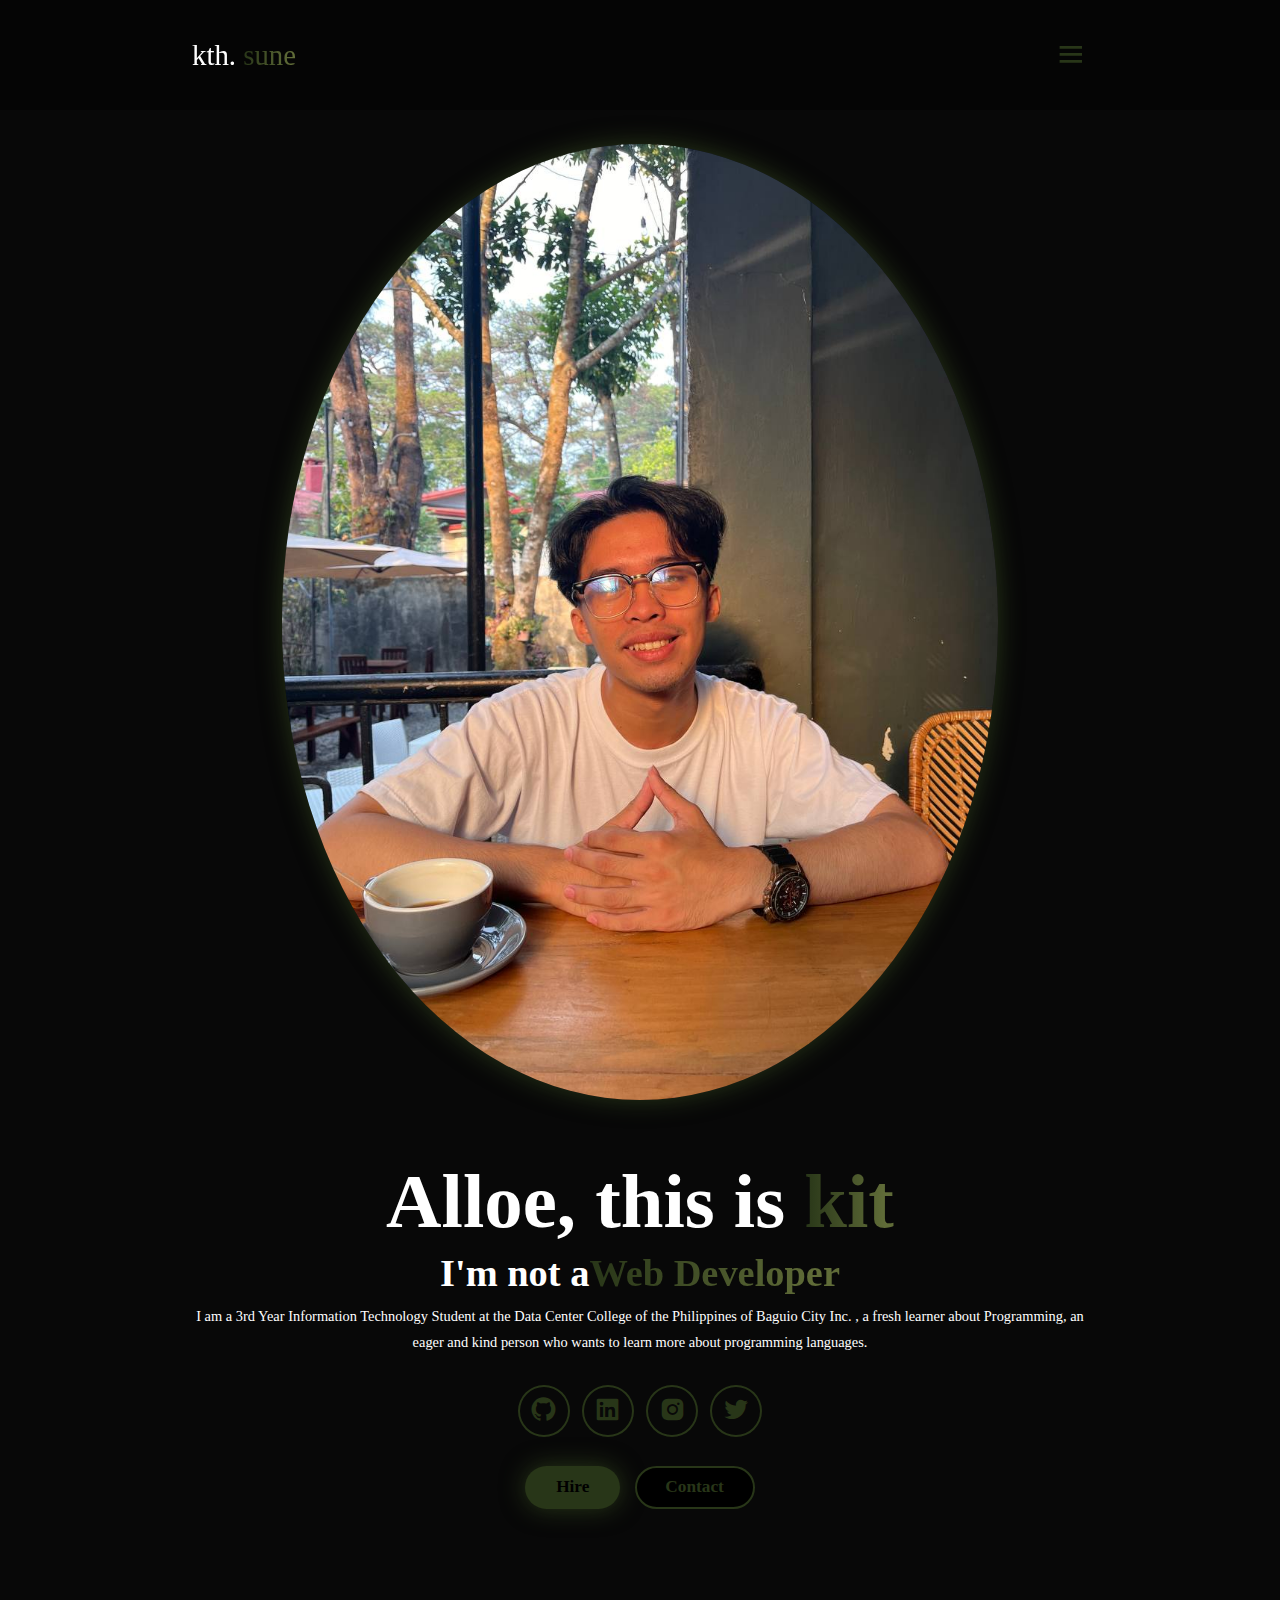
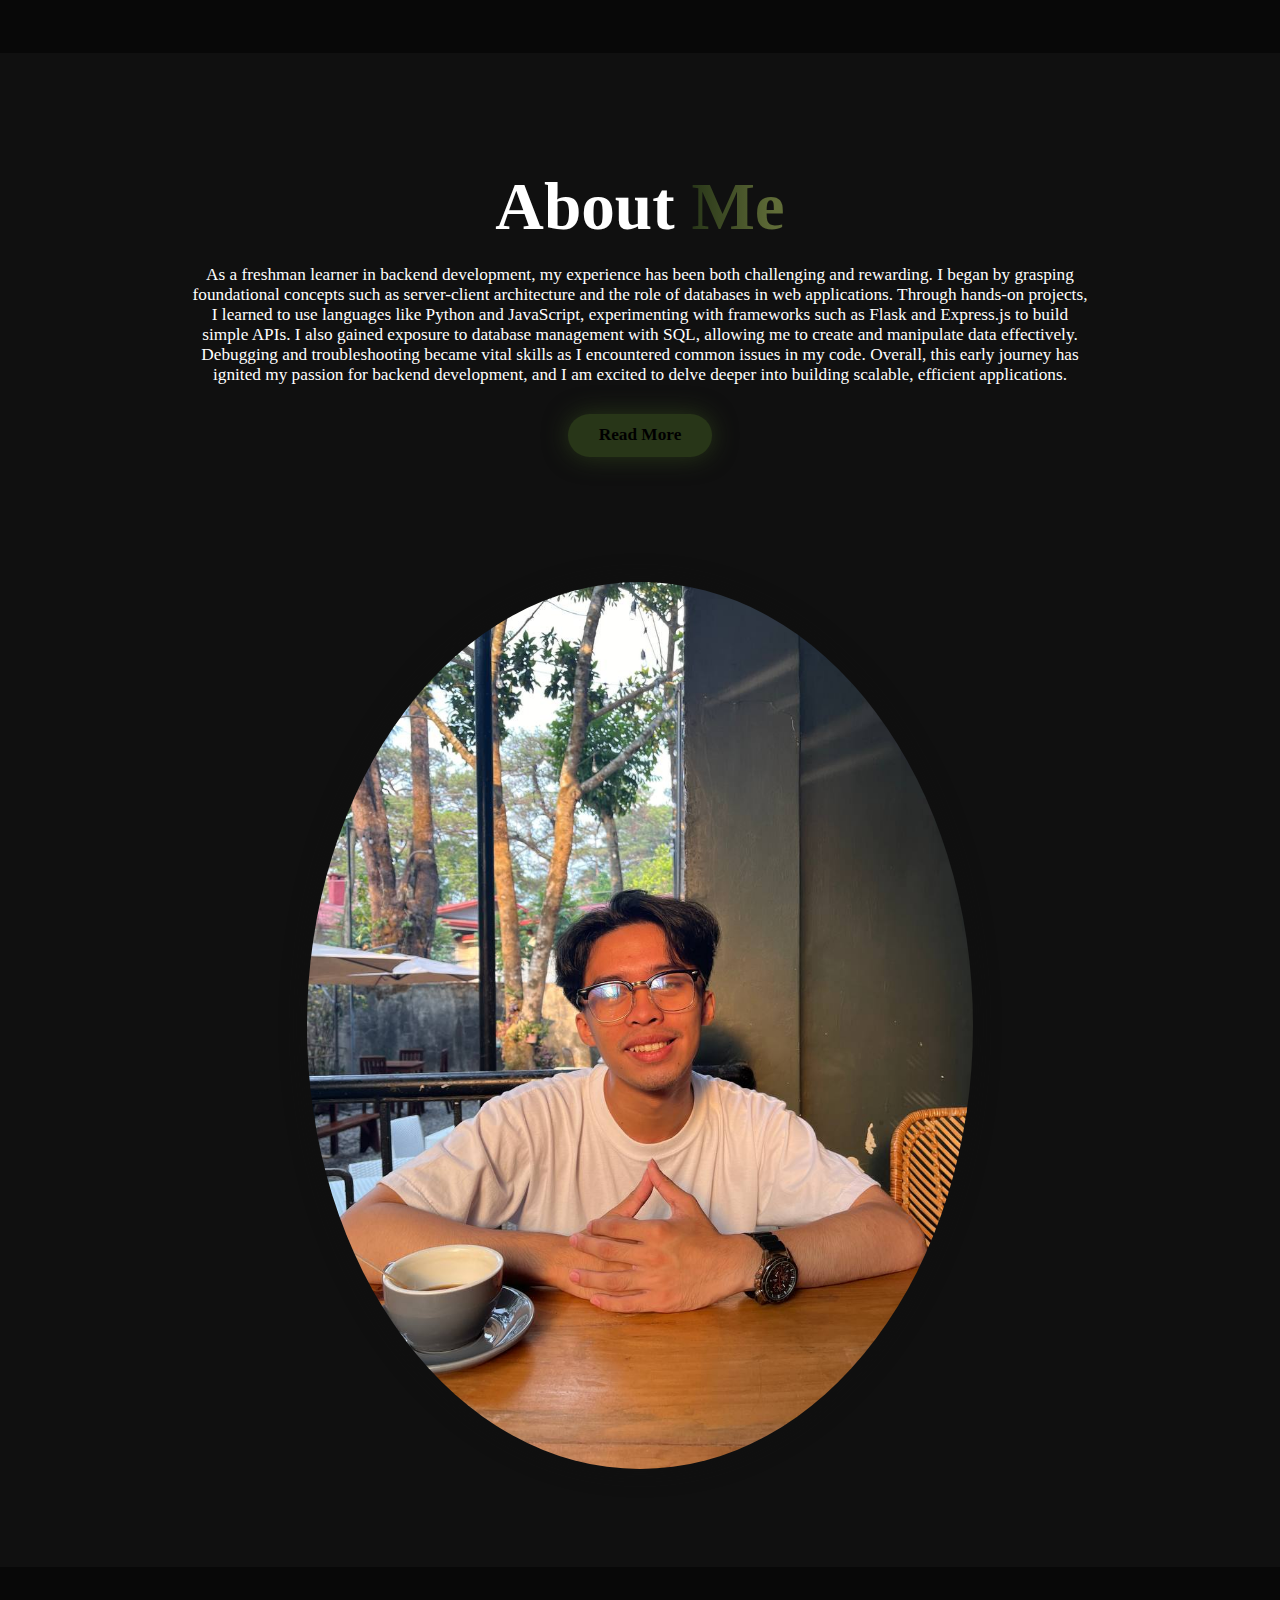
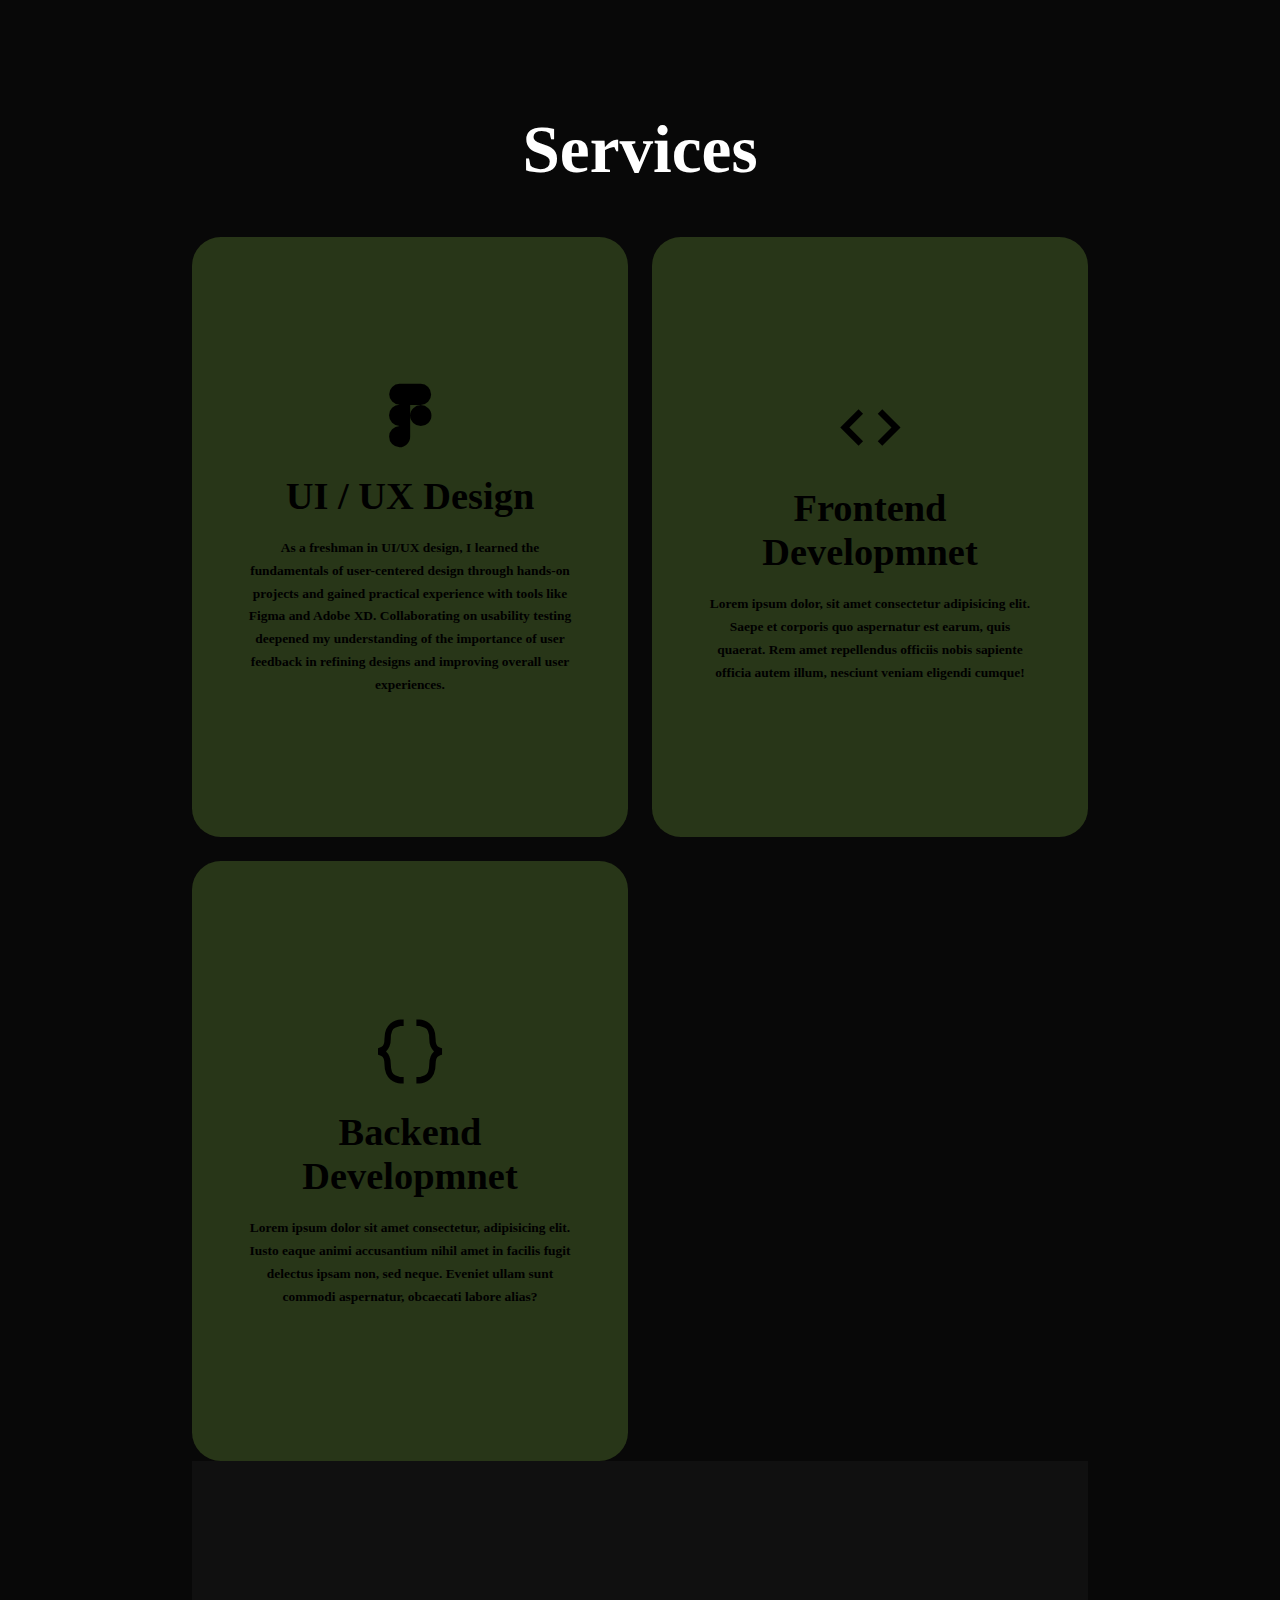
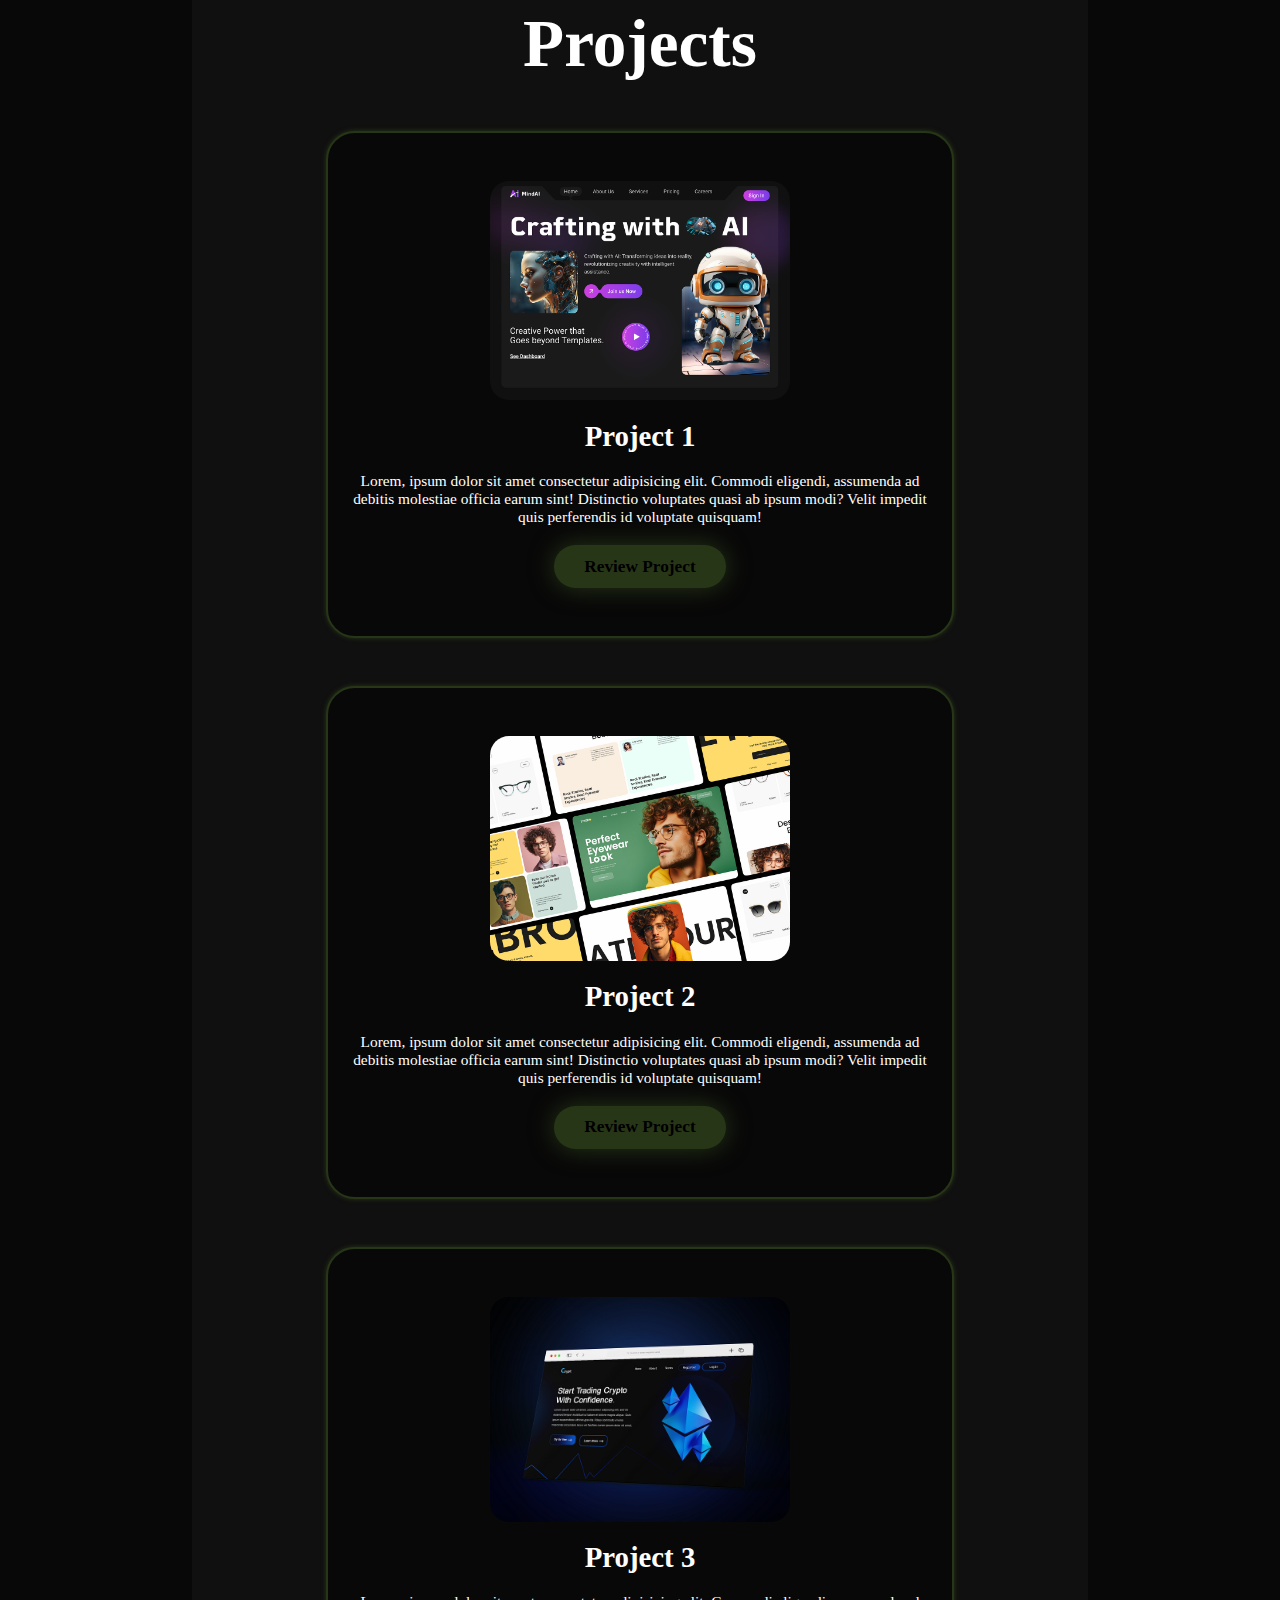
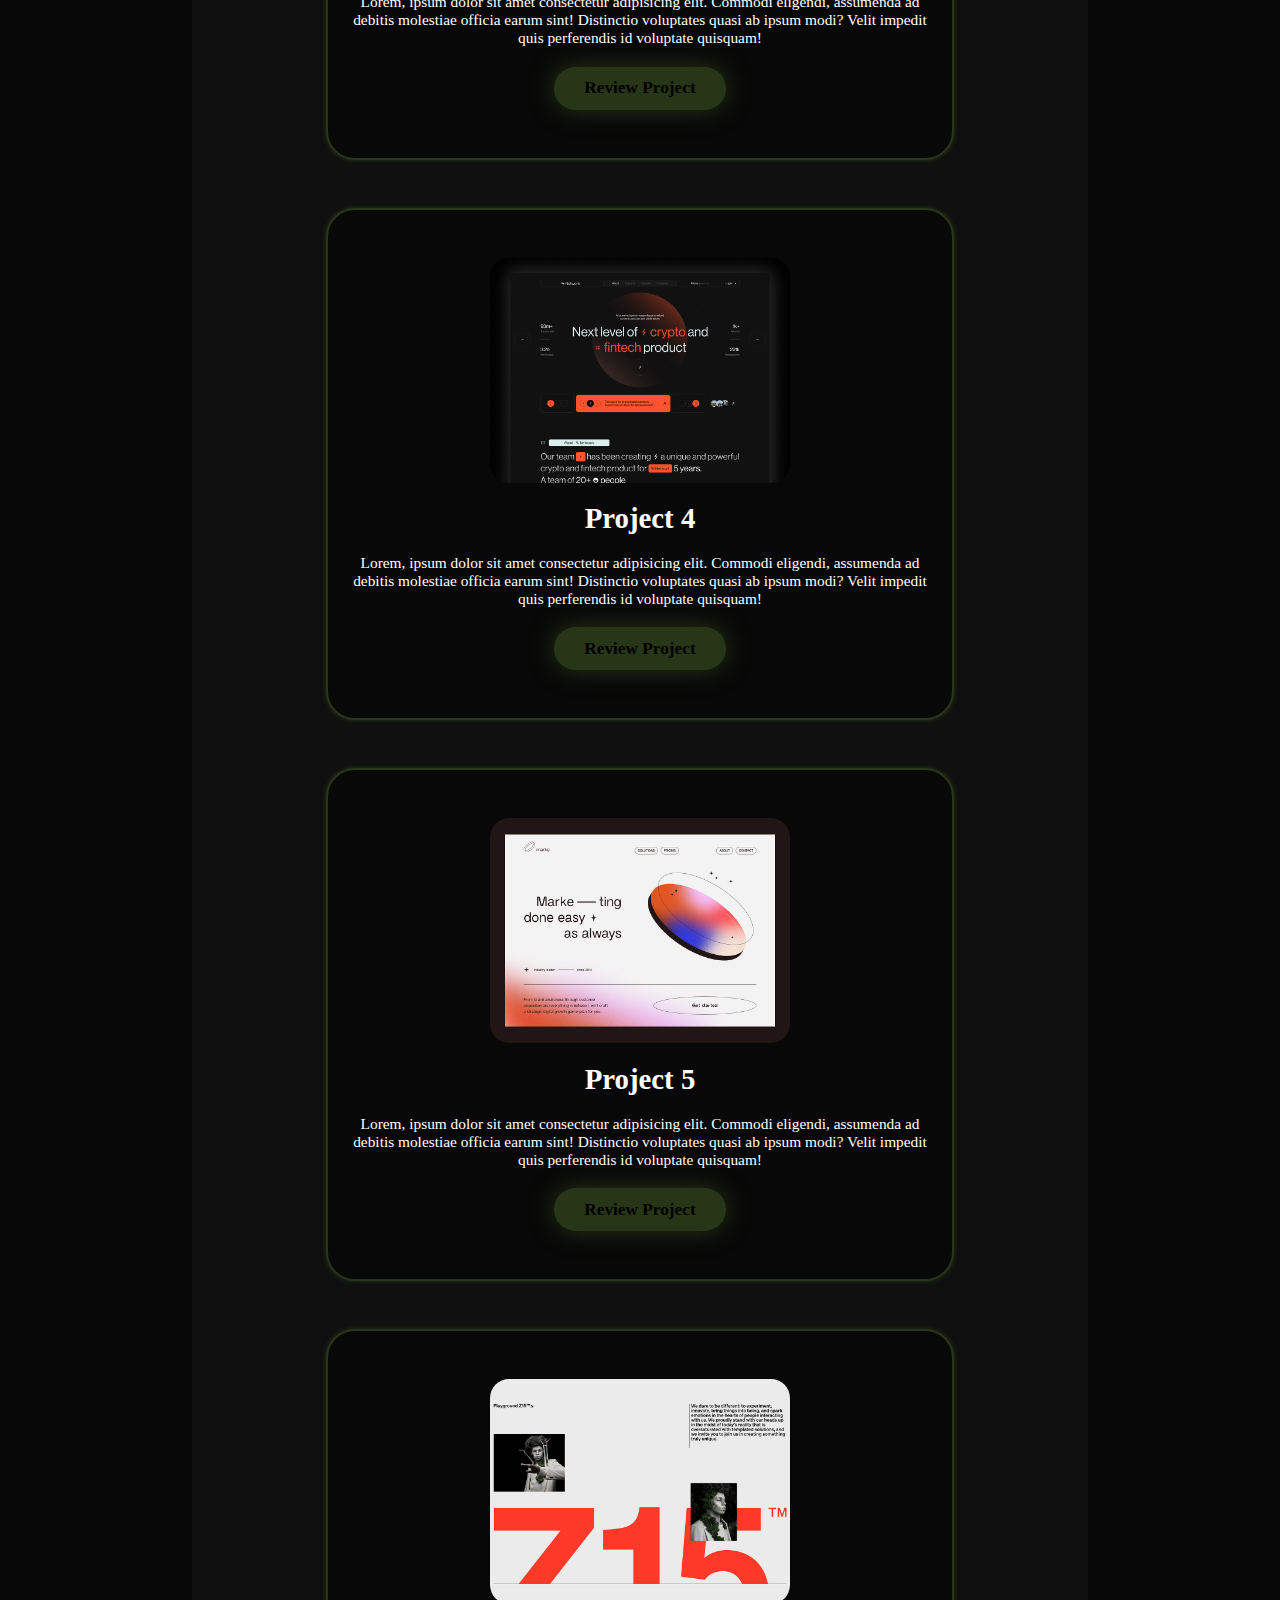
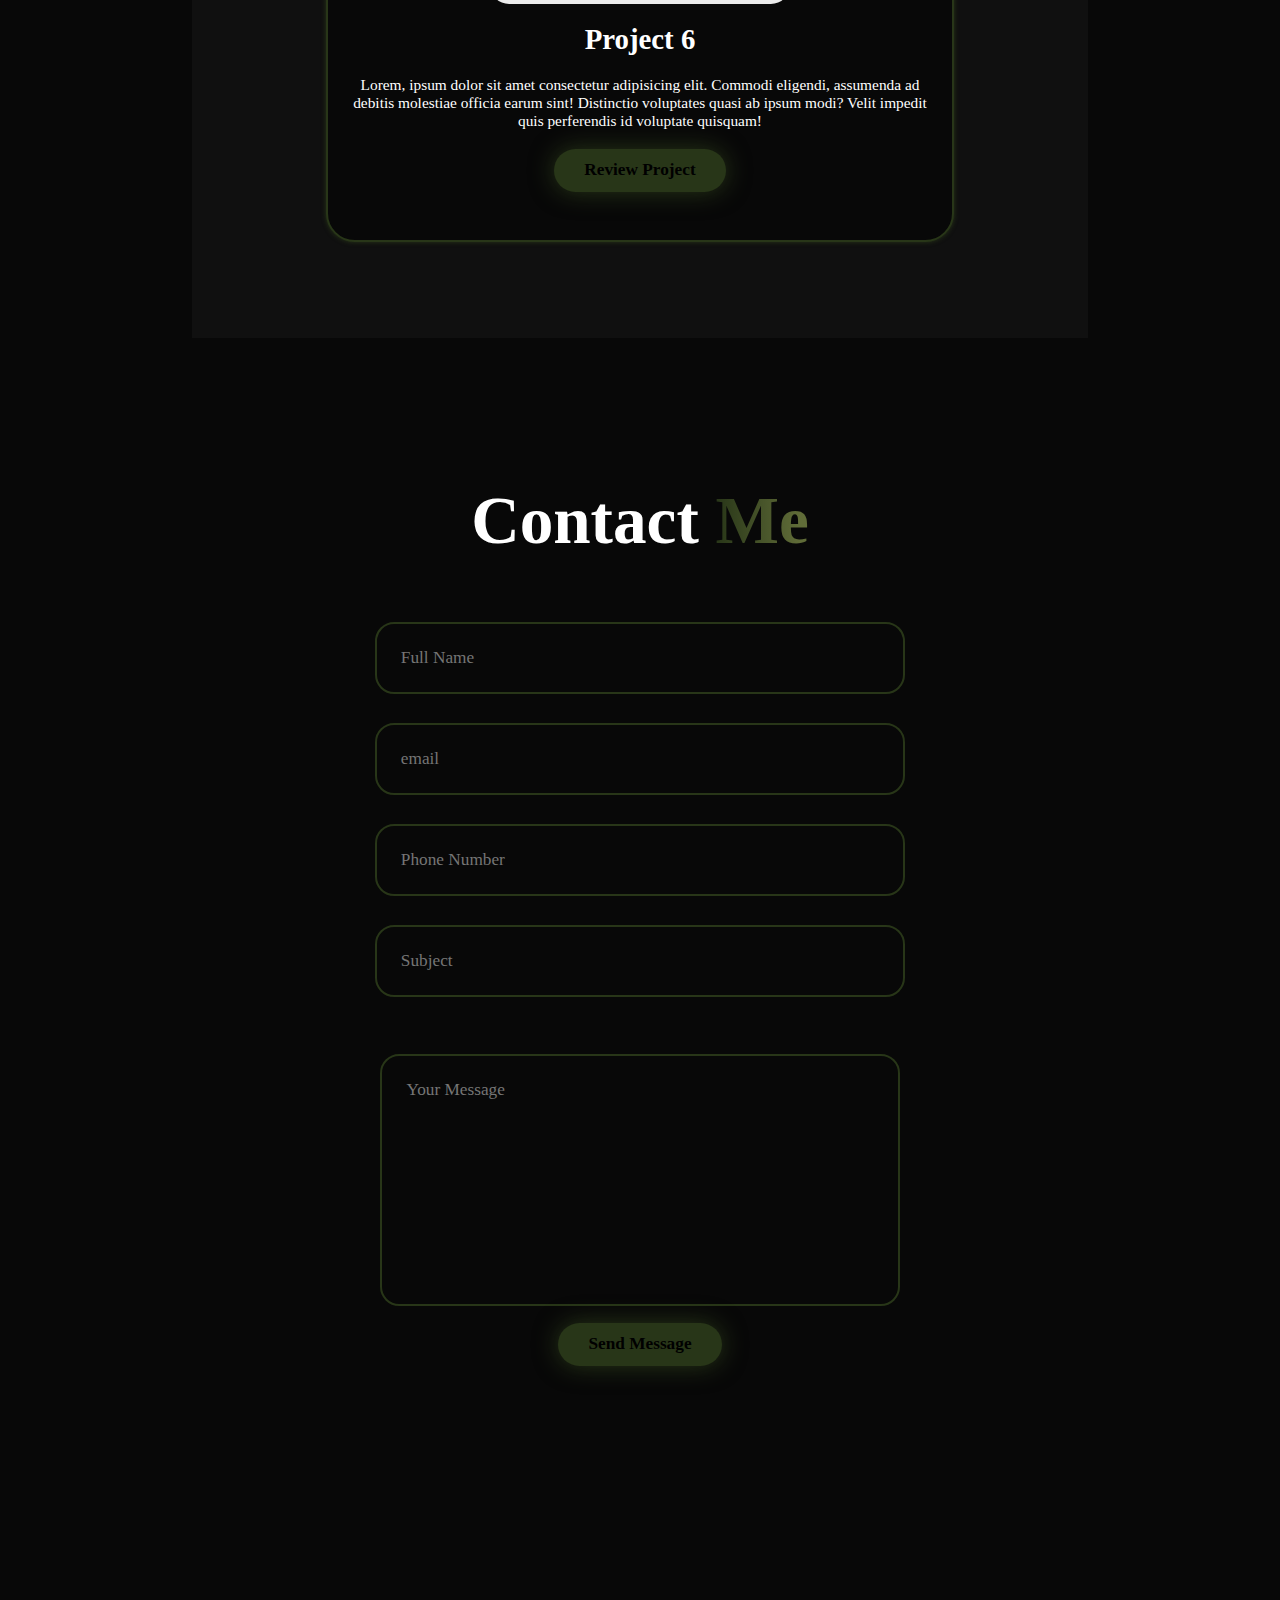
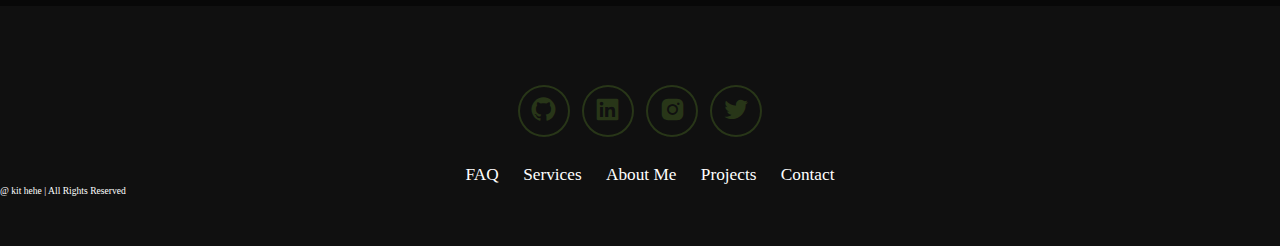
<file: index.html>
<!DOCTYPE html>
<html lang="en">
  <head>
    <meta charset="UTF-8" />
    <meta name="viewport" content="width=device-width, initial-scale=1.0" />
    <title>Portfolio Website</title>
    <link rel="stylesheet" href="style.css" />
    <link
      href="https://unpkg.com/boxicons@2.1.4/css/boxicons.min.css"
      rel="stylesheet"
    />
  </head>
  <body>

    <header class="header"> 
    
    <a href="#home" class="logo">
        kth. <span>sune</span>
    </a>

        <i class="bx bx-menu" id="menu-icon"></i>        

    <nav class="navbar">
        <a href="#home">Home</a>
        <a href="#about">About</a>
        <a href="#services">Services</a>
        <a href="#projects">Projects</a>
        <a href="#contact">Contact</a>
    </nav>

    <button class="gradient-btn">Contact Me</button>
    </header>

    <section class="home" id="home">
        <div class="home-content">
            <h1>Alloe, this is <span>kit</span></h1>
            <h3>I'm not a<span>Web Developer</span></h3>
            <p>I am a 3rd Year Information Technology Student at the Data Center College of the Philippines of Baguio City Inc. , a fresh learner about Programming, an eager and kind person who wants to learn more about programming languages.</p>
            <div class="social-icons">
                <a href="https://github.com/KiethMandras" target="_blank">
                    <i class="bx bxl-github"></i>
                </a>
                <a href="https://www.linkedin.com/in/kieth-mandras-63bba617a/" target="_blank">
                    <i class="bx bxl-linkedin-square"></i>
                </a>
                </a>
                <a href="https://www.instagram.com/kth.sune/" target="_blank" >
                    <i class="bx bxl-instagram-alt"></i>
                </a>
                </a>
                <a href="https://x.com/_kiethen" target="_blank">
                    <i class="bx bxl-twitter"></i>
                </a> 
            </div>

            <div class="btn-group">
                <a href="#" class="btn"> Hire</a>
                <a href="#contact" class="btn">Contact</a>
            </div>
        </div>
        <div class="home-img">
            <img src="kitpic.jpg" alt="">
        </div>

    </section>

    <section class="about" id="about">
        <div class="about-img">
            <img src="kitpic.jpg" alt="">
        </div>
       <div class="about-content">
        <h2>About <span>Me</span></h2>
        <p>As a freshman learner in backend development, my experience has been both challenging and rewarding. I began by grasping foundational concepts such as server-client architecture and the role of databases in web applications. Through hands-on projects, I learned to use languages like Python and JavaScript, experimenting with frameworks such as Flask and Express.js to build simple APIs. I also gained exposure to database management with SQL, allowing me to create and manipulate data effectively. Debugging and troubleshooting became vital skills as I encountered common issues in my code. Overall, this early journey has ignited my passion for backend development, and I am excited to delve deeper into building scalable, efficient applications.</p>
        <a href="#" class="btn">Read More</a> 
    </div>
    </section>

    <section class="services" id="services">
        <h2 class="heading">Services</h2>

        <div class="services-container">
            <div class="service-box">
                <div class="service-info">
                    <i class="bx bxl-figma"></i>
                    <h4>UI / UX Design</h4>
                    <p>As a freshman in UI/UX design, I learned the fundamentals of user-centered design through hands-on projects and gained practical experience with tools like Figma and Adobe XD. Collaborating on usability testing deepened my understanding of the importance of user feedback in refining designs and improving overall user experiences.</p>
                </div>
            </div>
        
           
                <div class="service-box">
                    <div class="service-info">
                        <i class="bx bx-code"></i>
                        <h4>Frontend Developmnet</h4>
                        <p>Lorem ipsum dolor, sit amet consectetur adipisicing elit. Saepe et corporis quo aspernatur est earum, quis quaerat. Rem amet repellendus officiis nobis sapiente officia autem illum, nesciunt veniam eligendi cumque!</p>
                    </div>
                </div>

               
                    <div class="service-box">
                        <div class="service-info">
                            <i class="bx bx-code-curly"></i>
                            <h4>Backend Developmnet</h4>
                            <p>Lorem ipsum dolor sit amet consectetur, adipisicing elit. Iusto eaque animi accusantium nihil amet in facilis fugit delectus ipsam non, sed neque. Eveniet ullam sunt commodi aspernatur, obcaecati labore alias?</p>
                        </div>
                    </div>    

        </div>
        
        <section class="projects" id="projects">
            <h2 class="heading">Projects</h2>

            <div class="projects-box">
                <div class="project-card">
                    <img src="project1 (1).png" alt="">
                    <h3>Project 1</h3>
                    <p>Lorem, ipsum dolor sit amet consectetur adipisicing elit. Commodi eligendi, assumenda ad debitis molestiae officia earum sint! Distinctio voluptates quasi ab ipsum modi? Velit impedit quis perferendis id voluptate quisquam!</p>
                    <div class="btn">Review Project</div>
                </div>

                    <div class="project-card">
                        <img src="project2.png" alt="">
                        <h3>Project 2</h3>
                        <p>Lorem, ipsum dolor sit amet consectetur adipisicing elit. Commodi eligendi, assumenda ad debitis molestiae officia earum sint! Distinctio voluptates quasi ab ipsum modi? Velit impedit quis perferendis id voluptate quisquam!</p>
                        <div class="btn">Review Project</div>
                    </div>

                        <div class="project-card">
                            <img src="project3.png" alt="">
                            <h3>Project 3</h3>
                            <p>Lorem, ipsum dolor sit amet consectetur adipisicing elit. Commodi eligendi, assumenda ad debitis molestiae officia earum sint! Distinctio voluptates quasi ab ipsum modi? Velit impedit quis perferendis id voluptate quisquam!</p>
                            <div class="btn">Review Project</div>
                        </div>

                
                            <div class="project-card">
                                <img src="project4.png" alt="">
                                <h3>Project 4</h3>
                                <p>Lorem, ipsum dolor sit amet consectetur adipisicing elit. Commodi eligendi, assumenda ad debitis molestiae officia earum sint! Distinctio voluptates quasi ab ipsum modi? Velit impedit quis perferendis id voluptate quisquam!</p>
                                <div class="btn">Review Project</div>
                        </div>

                                <div class="project-card">
                                    <img src="project5.png" alt="">
                                    <h3>Project 5</h3>
                                    <p>Lorem, ipsum dolor sit amet consectetur adipisicing elit. Commodi eligendi, assumenda ad debitis molestiae officia earum sint! Distinctio voluptates quasi ab ipsum modi? Velit impedit quis perferendis id voluptate quisquam!</p>
                                    <div class="btn">Review Project</div>
                                </div>

                                    <div class="project-card">
                                        <img src="project6.png" alt="">
                                        <h3>Project 6</h3>
                                        <p>Lorem, ipsum dolor sit amet consectetur adipisicing elit. Commodi eligendi, assumenda ad debitis molestiae officia earum sint! Distinctio voluptates quasi ab ipsum modi? Velit impedit quis perferendis id voluptate quisquam!</p>
                                        <div class="btn">Review Project</div>
                                    </div>
            </div>
        </section>

        <section class="contact" id="contact">
            <h2 class="heading">Contact <span>Me</span></h2>

            <form action="#">
                <div class="input-group">
                    <div class="input-box">
                        <input type="text" placeholder="Full Name">
                        <input type="email" placeholder="email">
                    </div>
                    <div class="input-box">
                        <input type="number" placeholder="Phone Number">
                        <input type="text" placeholder="Subject">
                    </div>
                </div>

                <div class="input-group2">
                    <textarea name="" id=""placeholder="Your Message" cols="30" rows="10"></textarea>
                    <input type="submit" value="Send Message" class="btn">
                </div>

            </form>

        </section>
    </section>

    <footer class="footer">
        <div class="social-icons">
            <a href="#">
                <i class="bx bxl-github"></i>
            </a>
            <a href="#">
                <i class="bx bxl-linkedin-square"></i>
            </a>
            </a>
            <a href="#">
                <i class="bx bxl-instagram-alt"></i>
            </a>
            </a>
            <a href="#">
                <i class="bx bxl-twitter"></i>
            </a> 
        </div>
        <ul class="list"> 
            <li>
                <a href="#">FAQ</a>
            </li>
            <li>
                <a href="#services">Services</a>
            </li>
            <li>
                <a href="#about">About Me</a>
            </li>
            <li>
                <a href="#projects">Projects</a>
            </li>
            </li>
            <li>
                <a href="#contact">Contact</a>
            </li>
        </ul>
        <p class="Copyright">
           @ kit hehe  | All Rights Reserved
        </p>
    </footer>
    <script src="script.js"></script>
  </body>
</html>
</file>
<file: style.css>
* {
    margin: 0;
    padding: 0;
    box-sizing: border-box;
    text-decoration: none;
    scroll-behavior: smooth;
    font-family: "Montserrat";
  }
  :root {
    --bg-color: #080808;
    --second-bg-color: #101010;
    --text-color: white;
    --main-color: #283618;
  }
  html {
    font-size: 60%;
    overflow-x: hidden;
  }
  body{
    background: var(--bg-color);
    color: var(--text-color);
  }
  .header{
    position:fixed;
    width: 100%;
    top: 0;
    left:0;
    padding: 4rem 15%;
    background: rgba(0, 0, 0, 0.3);
    backdrop-filter: blur(10px);
    display: flex;
    justify-content: space-between;
    align-items: center;
    z-index: 1000;
  }
  #menu-icon{
    font-size: 3.5rem;
    color: var(--main-color);
    display: none;
  }
  .logo{
    font-size: 3rem;
    color: var(--text-color);
    font: weight 800;
    cursor: pointer;
    transition: 0.3s ease-in-out;
  }
  .logo:hover{
    transform: scale(1.1);

  }
  span{
    background: linear-gradient(
        270deg,
        #606c38 10%,
        #283618 100%
    );
    background-clip: text;
    color:transparent; 
  }
  .navbar a{
    font-size: 1.8rem;
    color: var(--text-color);
    margin-left: 4rem;
    font-weight: 500;
    transition: 0.3s ease-in-out;
    border-bottom: 3px solid transparent;

  }
.navbar a:hover{
    color: var(--main-color);
    border-bottom: 3px solid var(--main-color);
}
.gradient-btn{
    font-size: 1.8rem;
    padding: 1rem 2rem;
    border-radius: 3rem;
    background: linear-gradient(
        270deg,
        #606c38 10%,
        #283618 100%
    );
    letter-spacing: 1px;
    cursor: pointer;
    transition: 0.3s ease-in-out;
    color: white;
    border: none;
    text-wrap: nowrap;

}
.gradient-btn:hover{
    transform: scale(1.05);
}

section{
    min-height: 100vh;
    padding: 10rem 15%;

}
.home{
    display:flex;
    align-items: center;
    justify-content: center;
    gap: 15rem;
}
.home-content{
    display: flex;
    flex-direction: column;
    align-items: flex-end;
    text-align: right;
}
.home-content h1{
    font-size: 8rem;
    font-weight: 700;
    margin-top: 1.5rem;
    line-height: 1;
}
.home-content h3{
    margin: 1rem 0;
    font-size: 4rem;
}
.home-content p{
    font-size: 1.5rem;
    font-weight: 500;
    line-height: 1.8;
}
.home-img img{
    width: 32vw;
    border-radius: 80%;
    box-shadow: 0 0 25px var(--main-color);
    transition: 0.4s ease-in-out;
}
.home-img img:hover{
    box-shadow: 0 0 25px var(--main-color),
                0 0 50px var(--main-color),
                0 0 100px  var(--main-color);
}
.social-icons a{
    display:inline-flex;
    justify-content: center;
    align-items: center;
    font-size: 3rem;
    padding: 1rem;
    background: transparent;
    border: 2px solid var(--main-color);
    border-radius: 50%;
    color: var(--main-color);
    margin: 3rem 0.5rem;
    transition: 0.3s ease-in-out
}
.social-icons a:hover{
    color: var(--text-color);
    background-color: var(--main-color);
    transform: scale(1.2)translateY(-5px);
    box-shadow: 0 0 25px var(--main-color);
}

.btn-group{
    display: flex;
    gap: 1.5rem;
}
.btn{
    display: inline-block;
    padding: 1rem 3rem;
    background-color: var(--main-color);
    box-shadow: 0 0 25px var(--main-color);
    border-radius: 3rem;
    font-size: 1.8rem;
    color: black;
    border: 2px solid transparent;
    font-weight: 600;
    transition: ease-in-out;
}
.btn:hover{
    transform: scale(1.05);
    box-shadow: 0 0 25px var(--main-color),
                0 0 50px var(--main-color);
}
.btn-group a:nth-of-type(2){
    background-color: black;
    color: var(--main-color);
    border: 2px solid var(--main-color);
    box-shadow: 0 0 25px transparent;
}
.btn-group a:nth-of-type(2):hover{
    box-shadow: 0 0 25px var(--main-color);
    background-color: var(--main-color);
    color: black;
}
.about{
    display:flex;
    justify-content: center;
    align-items: center;
    gap: 10rem;
    background: var(--second-bg-color);
}
.about-img img{
    width: 32vw;
    border-radius: 50%;
    box-shadow: 0 0 25px var(--second-bg-color);
    transition: 0.3s ease-in-out;
}
.about-img img:hover{
    box-shadow: 0 0 25px var(--main-color),
                0 0 50px var(--main-color),
                0 0 100px  var(--main-color);
}
.about-content h2{
    font-size: 7rem;
    text-align: left;
}
.about-content p {
    font-size: 1.8rem;
}
.about-content .btn{
    margin: 3rem 0;
}

::-webkit-scrollbar-thumb{
    background-color: var(--main-color);
}
::-webkit-scrollbar-track{
    background-color: var(--bg-color);
}

.heading{
    text-align: center;
    font-size: 7rem;
    margin: 5rem 0;
}

.services{
    background-color: var(--bg-color);
    color: black;
}
.services h2{
    color: var(--text-color);
}
.services-container{
    display: grid;
    grid-template-columns: repeat(auto-fit, minmax(300px, 1fr));
    align-items: center;
    gap: 2.5rem;
}
.service-box{
    display: flex;
    justify-content: center;
    align-items: center;
    background-color: var(--main-color);
    height: 600px;
    border-radius: 3rem;
    cursor: pointer;
    border: 5px solid transparent;
    transition: 0.4s ease-in-out;
}
.service-box:hover{
    background: var(--second-bg-color);
    color: var(--main-color);
    border: 5px solid var(--main-color);
    transform: scale (1.03);
}
.service-info{
    display: flex;
    flex-direction: column;
    text-align: center;
    justify-content: center;
    align-items: center;
    padding: 5rem;
}
.service-info h4 {
    font-size: 4rem;
    margin: 2rem 0;
    font-weight: 800;
}
.service-info p{
    font-size: 1.4rem;
    font-weight: 600;
    line-height: 1.7;
}
.service-info i{
    font-size: 8rem;
}
.projects{
    background-color: var(--second-bg-color);
}
.projects-box{
    display: grid;
    grid-template-columns: repeat(auto-fit, minmax(350px, 1fr));
    place-items: center;
    gap: 3rem;
    row-gap: 5rem;
}
.project-card{
    display: flex;
    flex-direction: column;
    align-items: center;
    justify-content: center;
    text-align: center;
    background-color: var(--bg-color);
    border: 2px  solid var(--main-color);
    border-radius: 3rem;
    gap: 2rem;
    padding: 5rem 2rem;
    overflow: hidden;
    cursor: pointer;
    box-shadow: 0 0 5px var(--main-color);
    transition: 0.3s ease;
}
.project-card:hover{
    box-shadow: 0 0 25px var(--main-color),
                0 0 50px var(--main-color);
    transform: scale(1.02);
}
.project-card img{
    max-width: 300px;
    border-radius: 2rem;
    object-fit: cover;
}
.project-card h3{
    font-size: 3rem;
    color: white;
}
.project-card p{
    font-size: 1.6rem;
    color:white;
}
.contact{
    background-color: var(--bg-color);
}
.contact h2{
    margin-bottom: 3rem;
    color: var(--text-color);
}
.contact form{
    display: flex;
    align-items: center;
    justify-content: center;
    gap: 3rem;
    margin: 5rem 0;
    text-align: center;
}
.contact form .input-box input,
.contact form textarea{
    width: 100%;
    padding: 2.5rem;
    font-size: 1.8rem;
    color: var(--text-color);
    background-color: var(--bg-color);
    border-radius: 2rem;
    border: 2px solid var(--main-color);
    margin: 1.5rem 0;
    resize: none;
}
.footer{
    background-color: var(--second-bg-color);
    padding: 50px 0;
}
.footer .social-icons{
    text-align: center;
}
.footer ul{
    text-align: center;
    font-size: 1.8rem;
}
.footer  ul li{
    display: inline-block;
    margin-left: 20px;
}
.footer ul li a{
    color: white;
    border-bottom: 3px solid transparent;
    transition: 0.3s ease-in-out;
}
.footer ul li a:hover{
    border-bottom: 3px solid var(--main-color);
}
.footer .copyright{
    text-align: 40px;
    margin-top: 40px;
    font-size: 16px;
}

@media(max-width:1285px){
    #menu-icon{
        display: block;
    }
    
    .navbar{
        position:absolute;
        top: 100%;
        right: 0;
        width: 50%;
        padding: 1rem 3rem;
        background-color: rgba(0, 0, 0, 0.8);
        border-bottom-left-radius: 2rem;
        border-left: 2px solid var(--main-color);
        border-bottom: 2px solid var(--main-color);
        display: none;
    }
    .navbar a{
        display: block;
        font-size: 2rem;
        margin: 3rem 0;
        color: var(--text-color);
    }
    .navbar.active{
        display: block;
    }
    .gradient-btn{
        display: none;
    }
    .home{
        flex-direction: column-reverse;
        margin: 5rem 0;
        gap: 5rem;
    }
    .home-content{
        align-items: center;
        text-align: center;
    }
    .home-img img{
        width: 56vw;
    }
    .about{
        flex-direction: column-reverse;
        text-align: center;
    }
    .about h2{
        text-align: center;
        margin: 2rem 0;
    }
    .about img{
        width: 52vw;
    }
    .contact form{
        flex-direction: column;
    }

}
</file>
